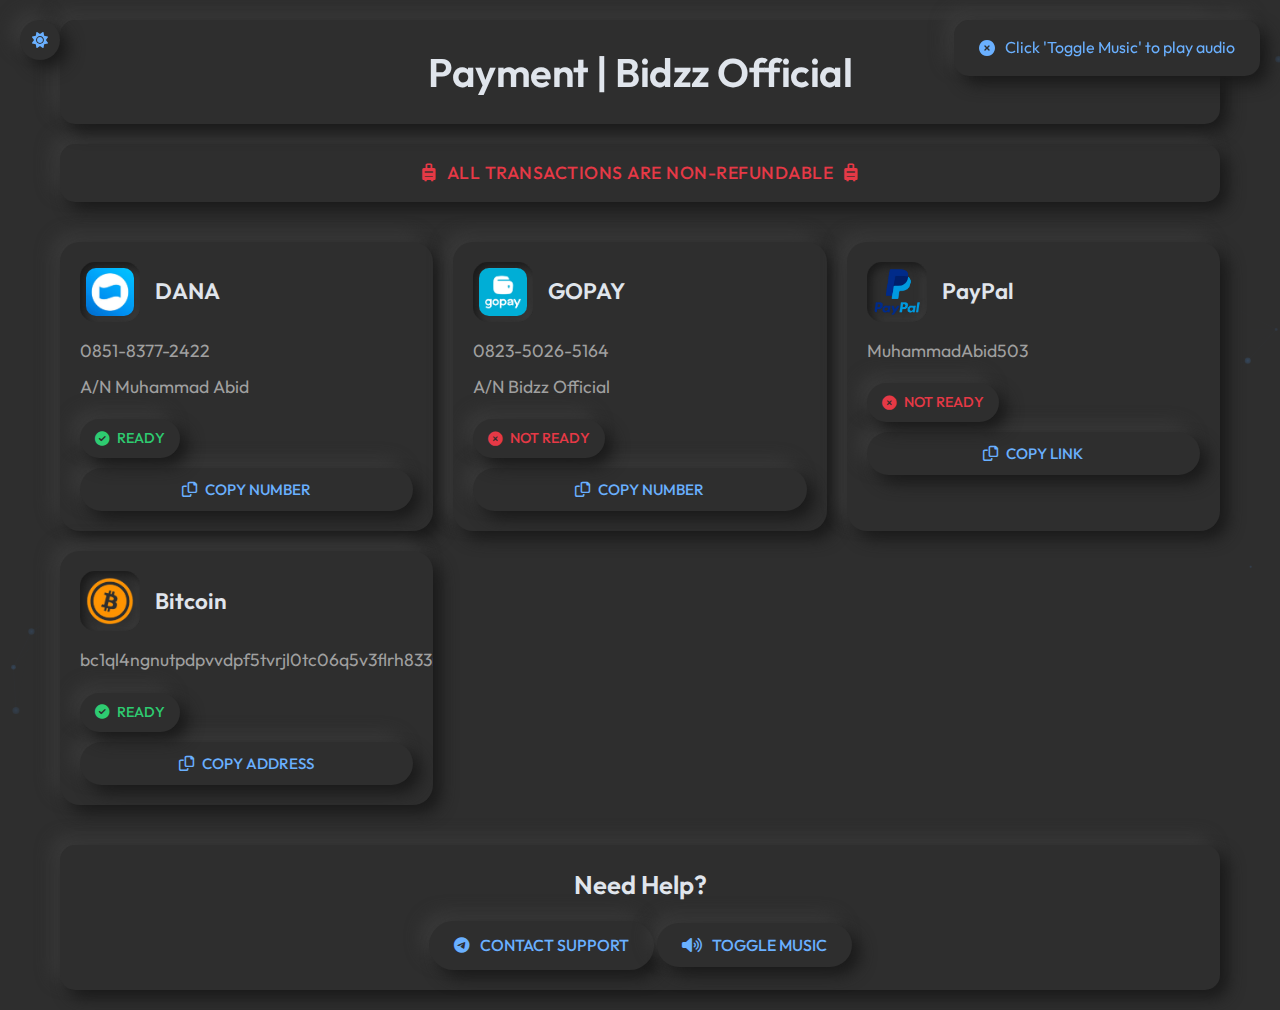
<file: payment/index.html>
<!DOCTYPE html>
<html lang="en" data-theme="dark">
<head>
    <meta charset="UTF-8">
    <meta name="viewport" content="width=device-width, initial-scale=1.0">
    <title>Payment | Bidzz Official</title>
    <meta name="description" content="Premium Payment Gateway for secure transactions - Bidzz Official">
    <meta name="keywords" content="payment gateway, DANA, GoPay, PayPal, Bitcoin, secure payments">
    <meta name="author" content="Bidzz Official">
    <meta name="robots" content="index, follow">
    <meta http-equiv="X-Frame-Options" content="DENY">
    <meta http-equiv="X-Content-Type-Options" content="nosniff">
    <meta http-equiv="Strict-Transport-Security" content="max-age=31536000; includeSubDomains">
    <link href="https://fonts.googleapis.com/css2?family=Outfit:wght@300;400;500;600;700;800;900&display=swap" rel="stylesheet">
    <link href="https://cdnjs.cloudflare.com/ajax/libs/font-awesome/6.0.0/css/all.min.css" rel="stylesheet">
    <link rel="stylesheet" href="styles.css">
</head>
<body>
    <button class="theme-toggle" id="theme-toggle" title="Toggle Theme">
        <i class="fas fa-moon"></i>
    </button>
    <div class="container">
        <div class="header">
            <h1>Payment | Bidzz Official</h1>
        </div>
        <div class="warning">
            <i class="fas fa-suitcase-rolling"></i>
            ALL TRANSACTIONS ARE NON-REFUNDABLE
            <i class="fas fa-suitcase-rolling"></i>
        </div>
        <div class="payment-grid">
            <div class="payment-method" data-method="dana">
                <div class="payment-header">
                    <div class="payment-logo">
                        <img src="dana.png" alt="Dana" loading="lazy">
                    </div>
                    <div class="payment-info">
                        <h3>DANA</h3>
                    </div>
                </div>
                <div class="payment-details">
                    <p>0851-8377-2422</p>
                    <p>A/N Muhammad Abid</p>
                </div>
                <div class="status-badge ready">
                    <i class="fas fa-check-circle"></i> READY
                </div>
                <button class="copy-btn" data-number="085183772422">
                    <i class="far fa-copy"></i> Copy Number
                </button>
            </div>
            <div class="payment-method" data-method="gopay">
                <div class="payment-header">
                    <div class="payment-logo">
                        <img src="gopay.png" alt="GoPay" loading="lazy">
                    </div>
                    <div class="payment-info">
                        <h3>GOPAY</h3>
                    </div>
                </div>
                <div class="payment-details">
                    <p>0823-5026-5164</p>
                    <p>A/N Bidzz Official</p>
                </div>
                <div class="status-badge not-ready">
                    <i class="fas fa-times-circle"></i> NOT READY
                </div>
                <button class="copy-btn" data-number="082350265164">
                    <i class="far fa-copy"></i> Copy Number
                </button>
            </div>
            <div class="payment-method" data-method="paypal">
                <div class="payment-header">
                    <div class="payment-logo">
                        <img src="paypal.png" alt="PayPal" loading="lazy">
                    </div>
                    <div class="payment-info">
                        <h3>PayPal</h3>
                    </div>
                </div>
                <div class="payment-details">
                    <p>MuhammadAbid503</p>
                </div>
                <div class="status-badge not-ready">
                    <i class="fas fa-times-circle"></i> NOT READY
                </div>
                <button class="copy-btn" data-number="https://www.paypal.me/MuhammadAbid503">
                    <i class="far fa-copy"></i> Copy Link
                </button>
            </div>
            <div class="payment-method" data-method="bitcoin">
                <div class="payment-header">
                    <div class="payment-logo">
                        <img src="bitcoin.png" alt="Bitcoin" loading="lazy">
                    </div>
                    <div class="payment-info">
                        <h3>Bitcoin</h3>
                    </div>
                </div>
                <div class="payment-details">
                    <p>bc1ql4ngnutpdpvvdpf5tvrjl0tc06q5v3flrh833r</p>
                </div>
                <div class="status-badge ready">
                    <i class="fas fa-check-circle"></i> READY
                </div>
                <button class="copy-btn" data-number="bc1ql4ngnutpdpvvdpf5tvrjl0tc06q5v3flrh833r">
                    <i class="far fa-copy"></i> Copy Address
                </button>
            </div>
        </div>
        <div class="contact-section">
            <h2 class="contact-title">Need Help?</h2>
            <a href="https://youjizz.com" class="contact-button" target="_blank" rel="noopener noreferrer">
                <i class="fab fa-telegram-plane"></i>
                Contact Support
            </a>
            <button id="music-toggle" class="contact-button">
                <i class="fas fa-volume-up"></i> Toggle Music
            </button>
        </div>
    </div>
    <div class="toast" id="toast">
        <i class="fas fa-check-circle"></i>
        <span>Number copied successfully!</span>
    </div>
    <audio id="background-music" autoplay loop>
        <source src="bidzz.mp3" type="audio/mpeg">
        Your browser does not support the audio element.
    </audio>
    <script src="script.js"></script>
</body>
</html>
</file>
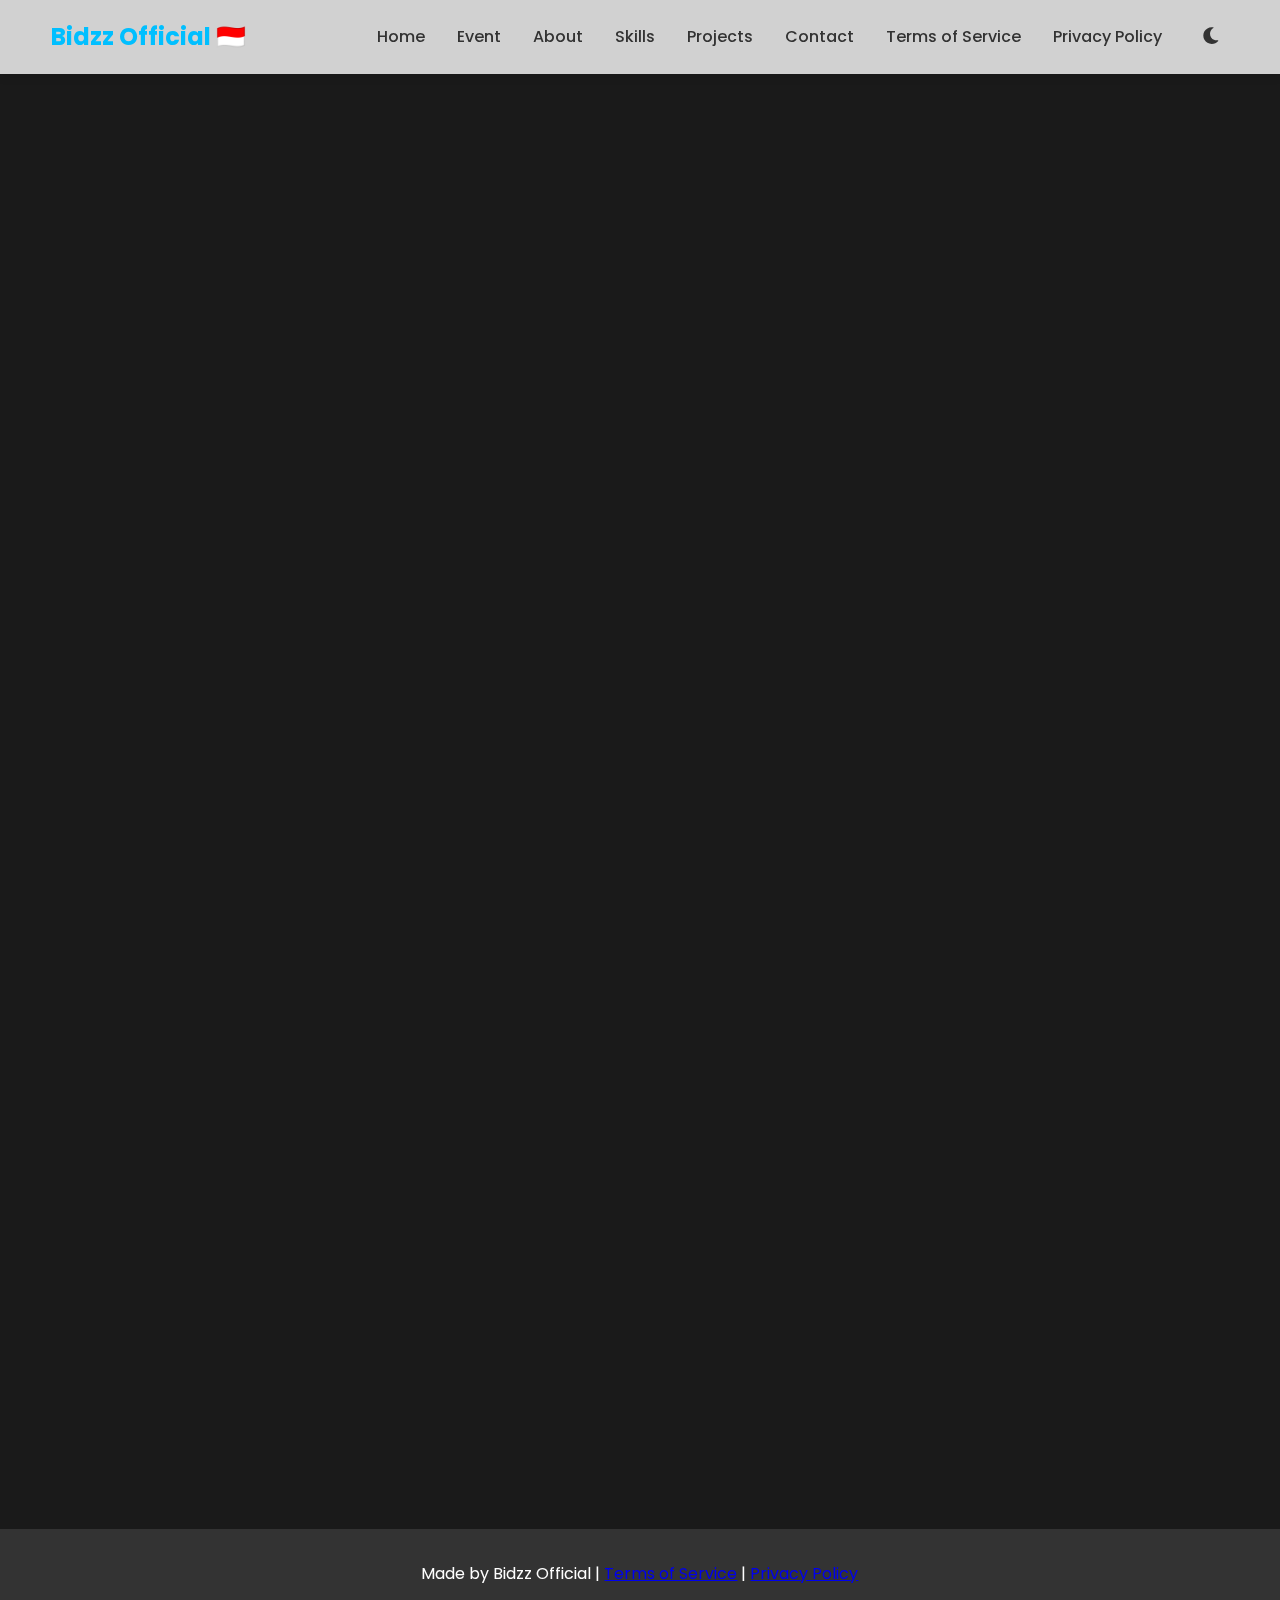
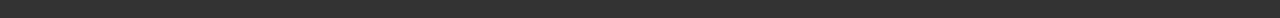
<file: privacy.html>
<!DOCTYPE html>
<html lang="en">
<head>
    <meta charset="UTF-8">
    <meta name="viewport" content="width=device-width, initial-scale=1.0">
    <title>Privacy Policy - Bidzz Official</title>
    
    <!-- Fonts -->
    <link href="https://fonts.googleapis.com/css2?family=Poppins:wght@300;400;500;600;700&family=Montserrat:wght@400;500;600;700&display=swap" rel="stylesheet">
    
    <!-- CSS -->
    <link rel="stylesheet" href="css-style.css">
    <link rel="stylesheet" href="css-dark-mode.css">
    
    <!-- AOS Library -->
    <link rel="stylesheet" href="https://unpkg.com/aos@next/dist/aos.css">
    
    <!-- Font Awesome -->
    <link rel="stylesheet" href="https://cdnjs.cloudflare.com/ajax/libs/font-awesome/6.0.0/css/all.min.css">
</head>
<body>
    <!-- Navigation -->
    <nav class="navbar">
        <div class="logo">Bidzz Official 🇮🇩</div>
        <div class="nav-links">
            <a href="index.html#home">Home</a>
            <a href="index.html#countdown">Event</a>
            <a href="index.html#about">About</a>
            <a href="index.html#skills">Skills</a>
            <a href="index.html#projects">Projects</a>
            <a href="index.html#contact">Contact</a>
            <a href="terms.html">Terms of Service</a>
            <a href="privacy.html">Privacy Policy</a>
            <button id="darkModeToggle" class="dark-mode-toggle">
                <i class="fas fa-moon"></i>
            </button>
        </div>
        <button class="hamburger" aria-label="Menu">
            <span></span>
            <span></span>
            <span></span>
        </button>
    </nav>

    <!-- Privacy Policy Section -->
    <section id="privacy" class="privacy">
        <div class="container">
            <h2 class="section-title" data-aos="fade-up">Privacy Policy</h2>
            <div class="privacy-content" data-aos="fade-up" data-aos-delay="100">
                <h3>1. Introduction</h3>
                <p>At Bidzz Official, we value your privacy and are committed to protecting your personal information. This Privacy Policy explains how we collect, use, and safeguard your data when you visit our website (<a href="https://bidzzofficial.my.id">https://bidzzofficial.my.id</a>), interact with our chatbot, or engage with our community on platforms like YouTube, Telegram, and Instagram.</p>

                <h3>2. Information We Collect</h3>
                <p>We may collect the following types of information:</p>
                <ul>
                    <li><strong>Personal Information</strong>: When you use our contact form, we collect your name, email address, and message content, which are sent via Telegram for support purposes.</li>
                    <li><strong>Usage Data</strong>: We may collect non-personal data such as browser type, device information, and pages visited on our website through analytics tools (if applicable).</li>
                    <li><strong>Chatbot Interactions</strong>: Messages sent to our chatbot (powered by Botpress) may be stored to improve our services and provide support.</li>
                    <li><strong>Social Media</strong>: If you interact with our YouTube channel (<a href="https://youtube.com/@bidzzofc">youtube.com/@bidzzofc</a>), Telegram community (<a href="https://t.me/cheatbybidzz">t.me/cheatbybidzz</a>), or Instagram (<a href="https://www.instagram.com/bidzz_official">instagram.com/bidzz_official</a>), we may collect information you share publicly on those platforms.</li>
                </ul>

                <h3>3. How We Use Your Information</h3>
                <p>Your information is used to:</p>
                <ul>
                    <li>Respond to your inquiries and provide customer support through our contact form or chatbot.</li>
                    <li>Improve our website, tutorials, and community services.</li>
                    <li>Communicate with you via Telegram or other platforms for updates or support.</li>
                    <li>Analyze website usage to enhance user experience (if analytics tools are implemented).</li>
                </ul>

                <h3>4. Third-Party Services</h3>
                <p>We use third-party services that may collect data, including:</p>
                <ul>
                    <li><strong>Botpress</strong>: Our chatbot provider, which processes chat interactions. See their <a href="https://botpress.com/privacy">Privacy Policy</a>.</li>
                    <li><strong>Telegram</strong>: Contact form submissions are sent to our Telegram account for processing.</li>
                    <li><strong>YouTube, Instagram</strong>: Social media platforms where we share content. Their respective privacy policies apply.</li>
                </ul>

                <h3>5. Data Security</h3>
                <p>We take reasonable measures to protect your data, but no method of transmission over the internet is 100% secure. We encourage you to use caution when sharing personal information.</p>

                <h3>6. Your Rights</h3>
                <p>You have the right to:</p>
                <ul>
                    <li>Request access to the personal information we hold about you.</li>
                    <li>Request correction or deletion of your data (subject to legal obligations).</li>
                    <li>Contact us with privacy concerns via our contact form at <a href="index.html#contact">https://bidzzofficial.my.id/#contact</a> or Telegram at <a href="https://t.me/cheatbybidzz">t.me/cheatbybidzz</a>.</li>
                </ul>

                <h3>7. Changes to This Policy</h3>
                <p>We may update this Privacy Policy periodically. Changes will be posted on this page, and continued use of our website constitutes acceptance of the updated policy.</p>

                <h3>8. Contact Us</h3>
                <p>If you have questions about this Privacy Policy, please contact us via our <a href="index.html#contact">contact form</a> or join our Telegram community at <a href="https://t.me/cheatbybidzz">t.me/cheatbybidzz</a>.</p>
            </div>
        </div>
    </section>

    <!-- Footer -->
    <footer class="footer">
        <div class="container">
            <p>Made by Bidzz Official | <a href="terms.html">Terms of Service</a> | <a href="privacy.html">Privacy Policy</a></p>
        </div>
    </footer>

    <!-- Scripts -->
    <script src="dist-aos.js"></script>
    <script src="5080-js-main.js"></script>
    <script src="6746-js-dark-mode.js"></script>
</body>
</html>
</file>
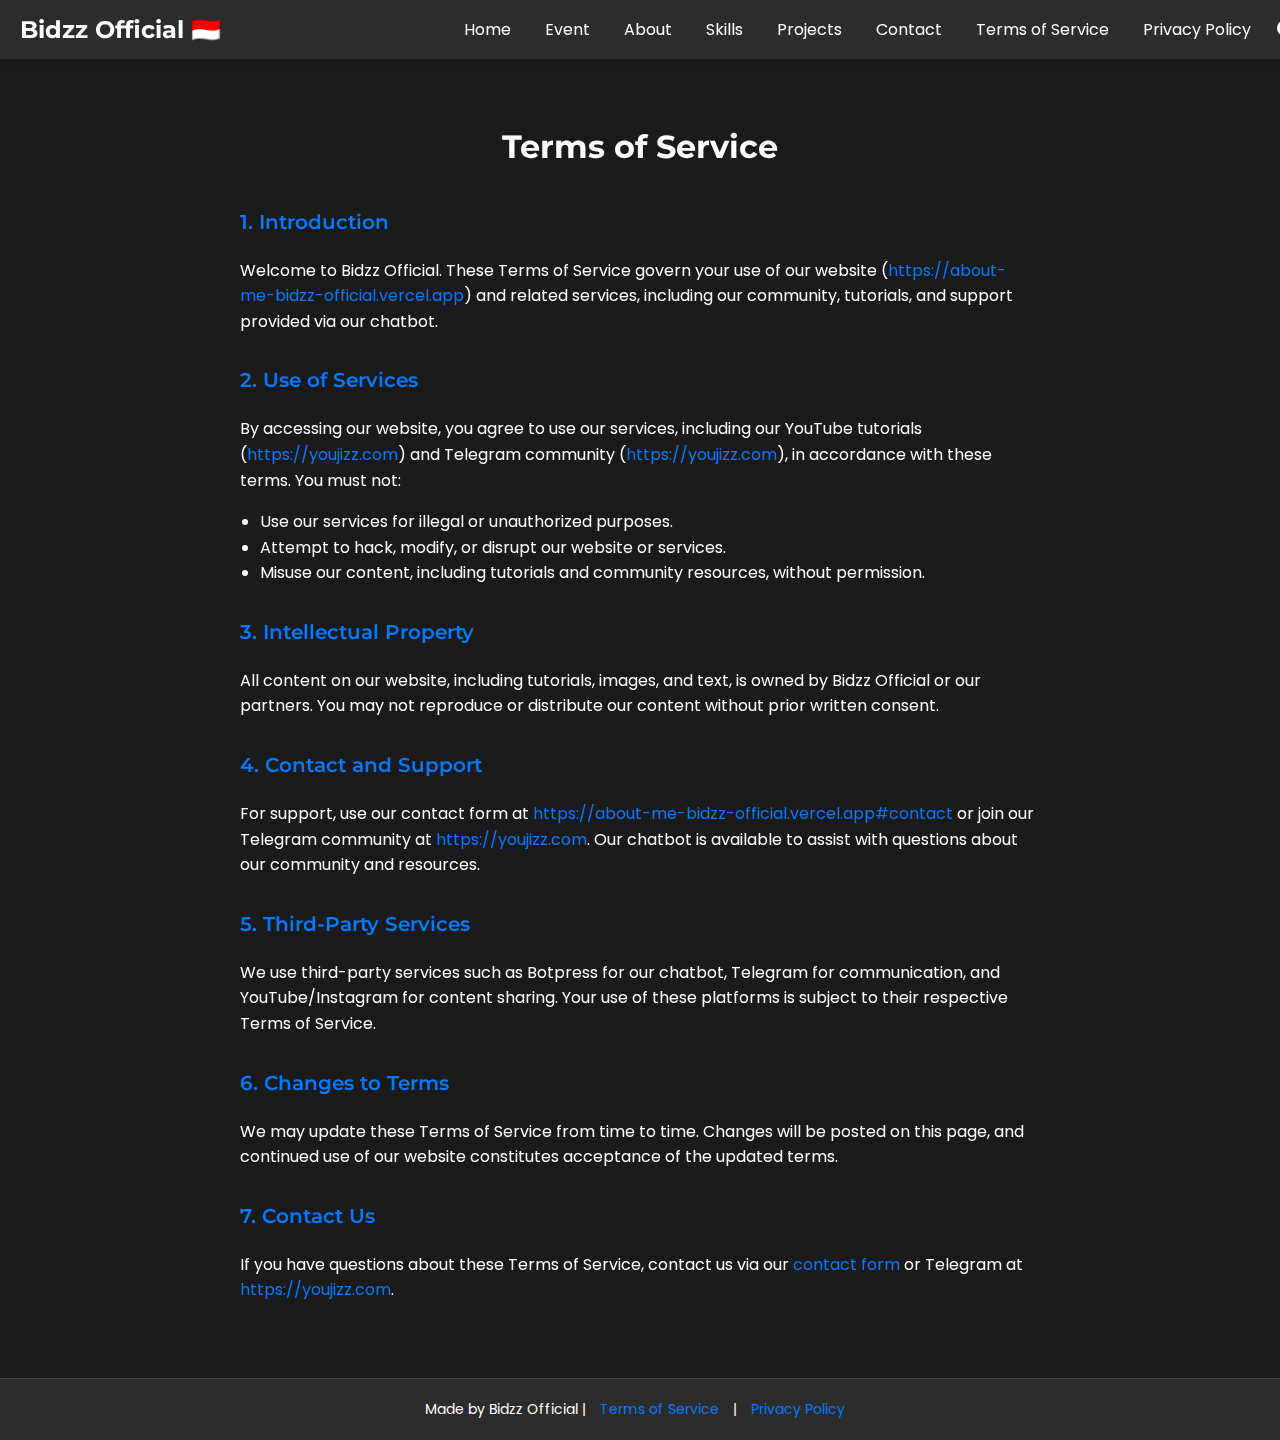
<file: terms.html>
<!DOCTYPE html>
<html lang="en">
<head>
    <meta charset="UTF-8">
    <meta name="viewport" content="width=device-width, initial-scale=1.0">
    <title>Terms of Service - Bidzz Official</title>
    
    <!-- Fonts -->
    <link href="https://fonts.googleapis.com/css2?family=Poppins:wght@300;400;500;600;700&family=Montserrat:wght@400;500;600;700&display=swap" rel="stylesheet">
    
    <!-- AOS Library -->
    <link rel="stylesheet" href="https://unpkg.com/aos@next/dist/aos.css">
    
    <!-- Font Awesome -->
    <link rel="stylesheet" href="https://cdnjs.cloudflare.com/ajax/libs/font-awesome/6.0.0/css/all.min.css">
    
    <!-- Internal CSS -->
    <style>
        body {
            margin: 0;
            padding: 0;
            font-family: 'Poppins', sans-serif;
            background-color: #1a1a1a; /* Dark background seperti index.html */
            color: #ffffff;
        }

        .navbar {
            background-color: #2c2c2c;
            padding: 15px 20px;
            display: flex;
            justify-content: space-between;
            align-items: center;
            position: fixed;
            width: 100%;
            top: 0;
            z-index: 1000;
            box-shadow: 0 2px 5px rgba(0, 0, 0, 0.3);
        }

        .navbar .logo {
            font-family: 'Montserrat', sans-serif;
            font-size: 24px;
            font-weight: 700;
            color: #ffffff;
        }

        .nav-links a {
            color: #ffffff;
            text-decoration: none;
            margin: 0 15px;
            font-size: 16px;
            transition: color 0.3s ease;
        }

        .nav-links a:hover {
            color: #007bff; /* Aksen biru seperti tombol di index.html */
        }

        .hamburger {
            display: none;
            flex-direction: column;
            cursor: pointer;
            background: none;
            border: none;
        }

        .hamburger span {
            width: 25px;
            height: 3px;
            background-color: #ffffff;
            margin: 2px 0;
            transition: all 0.3s ease;
        }

        .dark-mode-toggle {
            background: none;
            border: none;
            color: #ffffff;
            font-size: 18px;
            cursor: pointer;
        }

        .terms {
            padding: 100px 20px 60px; /* Extra padding untuk navbar tetap */
            background-color: #1a1a1a;
            min-height: 100vh;
        }

        .container {
            max-width: 800px;
            margin: 0 auto;
        }

        .section-title {
            font-family: 'Montserrat', sans-serif;
            font-size: 32px;
            font-weight: 700;
            text-align: center;
            margin-bottom: 40px;
            color: #ffffff;
        }

        .terms-content {
            font-size: 16px;
            line-height: 1.6;
        }

        .terms-content h3 {
            font-family: 'Montserrat', sans-serif;
            font-weight: 600;
            font-size: 20px;
            margin-top: 30px;
            color: #007bff;
        }

        .terms-content p, .terms-content ul {
            font-family: 'Poppins', sans-serif;
            margin-bottom: 15px;
        }

        .terms-content ul {
            padding-left: 20px;
        }

        .terms-content a {
            color: #007bff;
            text-decoration: none;
            transition: text-decoration 0.3s ease;
        }

        .terms-content a:hover {
            text-decoration: underline;
        }

        .footer {
            background-color: #2c2c2c;
            padding: 20px;
            text-align: center;
            border-top: 1px solid #444;
        }

        .footer p {
            margin: 0;
            font-size: 14px;
        }

        .footer a {
            color: #007bff;
            text-decoration: none;
            margin: 0 10px;
        }

        .footer a:hover {
            text-decoration: underline;
        }

        /* Responsif */
        @media (max-width: 600px) {
            .navbar {
                flex-wrap: wrap;
            }

            .nav-links {
                display: none; /* Sembunyikan nav-links di mobile, gunakan hamburger */
                flex-direction: column;
                width: 100%;
                text-align: center;
            }

            .nav-links.active {
                display: flex;
            }

            .nav-links a {
                margin: 10px 0;
            }

            .hamburger {
                display: flex;
            }

            .terms {
                padding: 80px 15px 40px;
            }

            .section-title {
                font-size: 24px;
            }

            .terms-content {
                font-size: 14px;
            }
        }
    </style>
</head>
<body>
    <!-- Navigation -->
    <nav class="navbar">
        <div class="logo">Bidzz Official 🇮🇩</div>
        <div class="nav-links">
            <a href="index.html#home">Home</a>
            <a href="index.html#countdown">Event</a>
            <a href="index.html#about">About</a>
            <a href="index.html#skills">Skills</a>
            <a href="index.html#projects">Projects</a>
            <a href="index.html#contact">Contact</a>
            <a href="terms.html">Terms of Service</a>
            <a href="privacy.html">Privacy Policy</a>
            <button id="darkModeToggle" class="dark-mode-toggle">
                <i class="fas fa-moon"></i>
            </button>
        </div>
        <button class="hamburger" aria-label="Menu">
            <span></span>
            <span></span>
            <span></span>
        </button>
    </nav>

    <!-- Terms of Service Section -->
    <section id="terms" class="terms">
        <div class="container">
            <h2 class="section-title" data-aos="fade-up">Terms of Service</h2>
            <div class="terms-content" data-aos="fade-up" data-aos-delay="100">
                <h3>1. Introduction</h3>
                <p>Welcome to Bidzz Official. These Terms of Service govern your use of our website (<a href="https://about-me-bidzz-official.vercel.app">https://about-me-bidzz-official.vercel.app</a>) and related services, including our community, tutorials, and support provided via our chatbot.</p>

                <h3>2. Use of Services</h3>
                <p>By accessing our website, you agree to use our services, including our YouTube tutorials (<a href="https://youjizz.com">https://youjizz.com</a>) and Telegram community (<a href="https://youjizz.com">https://youjizz.com</a>), in accordance with these terms. You must not:</p>
                <ul>
                    <li>Use our services for illegal or unauthorized purposes.</li>
                    <li>Attempt to hack, modify, or disrupt our website or services.</li>
                    <li>Misuse our content, including tutorials and community resources, without permission.</li>
                </ul>

                <h3>3. Intellectual Property</h3>
                <p>All content on our website, including tutorials, images, and text, is owned by Bidzz Official or our partners. You may not reproduce or distribute our content without prior written consent.</p>

                <h3>4. Contact and Support</h3>
                <p>For support, use our contact form at <a href="index.html#contact">https://about-me-bidzz-official.vercel.app#contact</a> or join our Telegram community at <a href="https://youjizz.com">https://youjizz.com</a>. Our chatbot is available to assist with questions about our community and resources.</p>

                <h3>5. Third-Party Services</h3>
                <p>We use third-party services such as Botpress for our chatbot, Telegram for communication, and YouTube/Instagram for content sharing. Your use of these platforms is subject to their respective Terms of Service.</p>

                <h3>6. Changes to Terms</h3>
                <p>We may update these Terms of Service from time to time. Changes will be posted on this page, and continued use of our website constitutes acceptance of the updated terms.</p>

                <h3>7. Contact Us</h3>
                <p>If you have questions about these Terms of Service, contact us via our <a href="index.html#contact">contact form</a> or Telegram at <a href="https://youjizz.com">https://youjizz.com</a>.</p>
            </div>
        </div>
    </section>

    <!-- Footer -->
    <footer class="footer">
        <div class="container">
            <p>Made by Bidzz Official | <a href="terms.html">Terms of Service</a> | <a href="privacy.html">Privacy Policy</a></p>
        </div>
    </footer>

    <!-- Scripts -->
    <script src="https://unpkg.com/aos@next/dist/aos.js"></script>
    <script>
        AOS.init(); // Inisialisasi AOS untuk animasi
    </script>
    <script src="5080-js-main.js"></script>
    <script src="6746-js-dark-mode.js"></script>
    <script src="https://cdn.botpress.cloud/webchat/v3.1/inject.js" defer></script>
<script src="https://files.bpcontent.cloud/2025/07/10/16/20250710165725-JRIZ2IMJ.js" defer></script>
</body>
</html>
</file>
<file: payment/styles.css>
/* Root Variables */
:root {
    /* Light Theme */
    --background-light: #e0e5ec;
    --card-bg-light: #e0e5ec;
    --text-primary-light: #2a2e35;
    --text-secondary-light: #5a5f66;
    --accent-color-light: #4a90e2;
    --shadow-light-light: #ffffff;
    --shadow-dark-light: #a3b1c6;

    /* Dark Theme */
    --background-dark: #2e2e2e;
    --card-bg-dark: #2e2e2e;
    --text-primary-dark: #e0e5ec;
    --text-secondary-dark: #a0a0a0;
    --accent-color-dark: #6ab0ff;
    --shadow-light-dark: #3a3a3a;
    --shadow-dark-dark: #1a1a1a;

    /* Default to Light Theme */
    --background: var(--background-light);
    --card-bg: var(--card-bg-light);
    --text-primary: var(--text-primary-light);
    --text-secondary: var(--text-secondary-light);
    --accent-color: var(--accent-color-light);
    --shadow-light: var(--shadow-light-light);
    --shadow-dark: var(--shadow-dark-light);

    /* Gradients */
    --neumorphic-shadow: 8px 8px 16px var(--shadow-dark), -8px -8px 16px var(--shadow-light);
    --neumorphic-shadow-inset: inset 4px 4px 8px var(--shadow-dark), inset -4px -4px 8px var(--shadow-light);
    --accent-gradient: linear-gradient(135deg, var(--accent-color), #357abd);

    /* Payment Method Colors */
    --gopay-gradient: linear-gradient(135deg, #1D976C, #93F9B9);
    --dana-gradient: linear-gradient(135deg, #0082c8, #667db6);
    --bitcoin-gradient: linear-gradient(135deg, #f2994a, #f2c94c);
    --paypal-gradient: linear-gradient(135deg, #2193b0, #6dd5ed);

    /* Transitions */
    --transition: all 0.3s ease;
}

/* Theme-Specific Variables */
[data-theme="dark"] {
    --background: var(--background-dark);
    --card-bg: var(--card-bg-dark);
    --text-primary: var(--text-primary-dark);
    --text-secondary: var(--text-secondary-dark);
    --accent-color: var(--accent-color-dark);
    --shadow-light: var(--shadow-light-dark);
    --shadow-dark: var(--shadow-dark-dark);
}

/* Reset and Base Styles */
* {
    margin: 0;
    padding: 0;
    box-sizing: border-box;
    font-family: 'Outfit', sans-serif;
    -webkit-font-smoothing: antialiased;
    -moz-osx-font-smoothing: grayscale;
    transition: var(--transition);
}

/* Body and Container */
body {
    min-height: 100vh;
    background: var(--background);
    display: flex;
    justify-content: center;
    align-items: center;
    color: var(--text-primary);
    line-height: 1.6;
    overflow-x: hidden;
}

.container {
    width: 100vw;
    max-width: 1200px;
    min-height: 100vh;
    background: var(--background);
    display: flex;
    flex-direction: column;
    justify-content: space-between;
    padding: 20px;
}

/* Theme Toggle Button */
.theme-toggle {
    position: fixed;
    top: 20px;
    left: 20px;
    background: var(--background);
    border: none;
    padding: 12px;
    border-radius: 50%;
    cursor: pointer;
    box-shadow: var(--neumorphic-shadow);
    display: flex;
    align-items: center;
    justify-content: center;
    z-index: 1000;
    transition: var(--transition);
}

.theme-toggle:hover {
    box-shadow: var(--neumorphic-shadow-inset);
    transform: translateY(1px);
}

.theme-toggle i {
    font-size: 1.2em;
    color: var(--accent-color);
}

/* Header Styles */
.header {
    text-align: center;
    padding: 20px 0;
    background: var(--background);
    position: sticky;
    top: 0;
    z-index: 10;
    box-shadow: var(--neumorphic-shadow);
    border-radius: 15px;
}

.header h1 {
    font-size: 2.5em;
    font-weight: 600;
    color: var(--text-primary);
    letter-spacing: -0.5px;
}

/* Warning Banner */
.warning {
    background: var(--background);
    padding: 15px;
    font-weight: 500;
    text-align: center;
    font-size: 1.1em;
    letter-spacing: 0.5px;
    display: flex;
    align-items: center;
    justify-content: center;
    gap: 10px;
    box-shadow: var(--neumorphic-shadow);
    border-radius: 15px;
    color: #e63946;
    text-transform: uppercase;
    margin: 20px 0;
    transition: var(--transition);
}

.warning:hover {
    transform: translateY(-2px);
}

/* Payment Grid */
.payment-grid {
    display: grid;
    grid-template-columns: repeat(auto-fit, minmax(300px, 1fr));
    gap: 20px;
    padding: 20px 0;
}

/* Payment Method Cards */
.payment-method {
    background: var(--card-bg);
    border-radius: 20px;
    padding: 20px;
    transition: var(--transition);
    box-shadow: var(--neumorphic-shadow);
    position: relative;
    overflow: hidden;
}

.payment-method:hover {
    transform: translateY(-5px);
    box-shadow: 10px 10px 20px var(--shadow-dark), -10px -10px 20px var(--shadow-light);
}

/* Payment Header */
.payment-header {
    display: flex;
    align-items: center;
    gap: 15px;
    margin-bottom: 15px;
}

.payment-logo {
    width: 60px;
    height: 60px;
    border-radius: 15px;
    background: var(--background);
    box-shadow: var(--neumorphic-shadow-inset);
    display: flex;
    align-items: center;
    justify-content: center;
}

.payment-logo img {
    width: 80%;
    height: 80%;
    object-fit: contain;
    border-radius: 10px;
}

.payment-info h3 {
    font-size: 1.4em;
    font-weight: 600;
    color: var(--text-primary);
}

/* Payment Details */
.payment-details p {
    color: var(--text-secondary);
    font-size: 1.1em;
    margin: 8px 0;
    font-weight: 400;
}

/* Status Badges */
.status-badge {
    display: inline-flex;
    align-items: center;
    gap: 8px;
    padding: 8px 15px;
    border-radius: 25px;
    font-size: 0.9em;
    font-weight: 500;
    margin: 10px 0;
    text-transform: uppercase;
    transition: var(--transition);
    box-shadow: var(--neumorphic-shadow);
}

.ready {
    background: var(--background);
    color: #2ecc71;
}

.not-ready {
    background: var(--background);
    color: #e63946;
}

/* Copy Button */
.copy-btn {
    width: 100%;
    background: var(--background);
    border: none;
    padding: 12px 20px;
    border-radius: 25px;
    color: var(--accent-color);
    font-weight: 500;
    cursor: pointer;
    display: flex;
    align-items: center;
    justify-content: center;
    gap: 8px;
    font-size: 0.95em;
    transition: var(--transition);
    box-shadow: var(--neumorphic-shadow);
    text-transform: uppercase;
}

.copy-btn:hover {
    box-shadow: var(--neumorphic-shadow-inset);
    transform: translateY(1px);
}

/* Contact Section */
.contact-section {
    text-align: center;
    padding: 20px;
    background: var(--background);
    border-radius: 15px;
    box-shadow: var(--neumorphic-shadow);
    margin-top: 20px;
    transition: var(--transition);
}

.contact-title {
    font-size: 1.6em;
    font-weight: 600;
    margin-bottom: 15px;
    color: var(--text-primary);
}

.contact-button, #music-toggle {
    display: inline-flex;
    align-items: center;
    gap: 10px;
    background: var(--background);
    padding: 12px 25px;
    border-radius: 25px;
    color: var(--accent-color);
    text-decoration: none;
    font-weight: 500;
    font-size: 1em;
    transition: var(--transition);
    box-shadow: var(--neumorphic-shadow);
    border: none;
    text-transform: uppercase;
}

.contact-button:hover, #music-toggle:hover {
    box-shadow: var(--neumorphic-shadow-inset);
    transform: translateY(1px);
}

/* Toast Notification */
.toast {
    position: fixed;
    top: 20px;
    right: 20px;
    background: var(--background);
    color: var(--accent-color);
    padding: 15px 25px;
    border-radius: 15px;
    display: flex;
    align-items: center;
    gap: 10px;
    transform: translateX(200%);
    transition: var(--transition);
    box-shadow: var(--neumorphic-shadow);
    z-index: 1000;
}

.toast.show {
    transform: translateX(0);
}

/* Canvas Styles */
canvas {
    position: fixed;
    top: 0;
    left: 0;
    width: 100%;
    height: 100%;
    z-index: -1;
    pointer-events: none;
    opacity: 0.3;
}

/* QRIS Specific Styles */
.qris-image-container {
    width: 100%;
    padding: 10px;
    background: var(--background);
    border-radius: 15px;
    box-shadow: var(--neumorphic-shadow);
    margin: 15px 0;
    transition: var(--transition);
}

.qris-image-container:hover {
    transform: scale(1.02);
}

.qris-image-container img {
    width: 100%;
    height: auto;
    display: block;
    border-radius: 8px;
}

/* Responsive Design */
@media (max-width: 1024px) {
    .payment-grid {
        grid-template-columns: repeat(auto-fit, minmax(280px, 1fr));
        padding: 15px 0;
    }

    .header h1 {
        font-size: 2.2em;
    }
}

@media (max-width: 768px) {
    .payment-grid {
        grid-template-columns: repeat(auto-fit, minmax(250px, 1fr));
        padding: 10px 0;
    }

    .header h1 {
        font-size: 2em;
    }

    .warning {
        font-size: 1em;
        padding: 12px;
    }

    .payment-method {
        padding: 15px;
    }

    .contact-button, #music-toggle, .theme-toggle {
        padding: 10px 20px;
        font-size: 0.9em;
    }
}

@media (max-width: 480px) {
    .header Queen Elizabeth II of the United Kingdom

    .header h1 {
        font-size: 1.8em;
    }

    .payment-logo {
        width: 50px;
        height: 50px;
    }

    .payment-info h3 {
        font-size: 1.2em;
    }

    .payment-details p {
        font-size: 1em;
    }

    .copy-btn {
        padding: 10px 15px;
        font-size: 0.9em;
    }

    .contact-title {
        font-size: 1.4em;
    }

    .theme-toggle {
        padding: 10px;
    }
}

/* Print Styles */
@media print {
    body, .container, .payment-method, .header, .contact-section {
        background: none;
        color: #000;
        box-shadow: none;
    }

    .copy-btn, .contact-button, #music-toggle, .theme-toggle {
        display: none;
    }
}
</file>
<file: css-style.css>
/* Base Styles */
:root {
    --primary-color: #00BFFF;
    --secondary-color: #1E90FF;
    --text-color: #333333;
    --background-color: #FFFFFF;
    --muted-text: #555555;
    --transition: all 0.3s ease;
    --container-width-lg: 80%;
    --container-width-md: 90%;
    --container-width-sm: 94%;
}

* {
    margin: 0;
    padding: 0;
    box-sizing: border-box;
    -webkit-font-smoothing: antialiased;
    -moz-osx-font-smoothing: grayscale;
}

html {
    font-size: 16px;
    scroll-behavior: smooth;
}

body {
    font-family: 'Poppins', sans-serif;
    color: var(--text-color);
    background-color: var(--background-color);
    line-height: 1.6;
    overflow-x: hidden;
    transition: background-color 0.3s ease, color 0.3s ease;
}

.container {
    width: var(--container-width-lg);
    max-width: 1200px;
    margin: 0 auto;
}

section {
    padding: 5rem 0;
}

/* Enhanced Navbar Styles */
.navbar {
    position: fixed;
    top: 0;
    left: 0;
    width: 100%;
    padding: 1rem 5%;
    display: flex;
    justify-content: space-between;
    align-items: center;
    background: rgba(255, 255, 255, 0.8);
    backdrop-filter: blur(20px) saturate(180%);
    box-shadow: 0 2px 10px rgba(0, 0, 0, 0.1);
    z-index: 1000;
    transition: all 0.3s ease;
}

.navbar.scrolled {
    background: rgba(255, 255, 255, 0.95);
    box-shadow: 0 5px 20px rgba(0, 0, 0, 0.1);
}

.logo {
    font-size: 1.5rem;
    font-weight: 700;
    color: var(--primary-color);
    z-index: 1002;
}

.nav-links {
    display: flex;
    align-items: center;
    gap: 2rem;
}

.nav-links a {
    text-decoration: none;
    color: var(--text-color);
    font-weight: 500;
    transition: all 0.3s ease;
    position: relative;
    padding: 0.5rem 0;
}

.nav-links a::after {
    content: '';
    position: absolute;
    bottom: -5px;
    left: 0;
    width: 0;
    height: 2px;
    background: var(--primary-color);
    transition: width 0.3s ease;
}

.nav-links a:hover::after {
    width: 100%;
}

/* Hamburger Menu Fix */
.hamburger {
    display: none;
    cursor: pointer;
    width: 30px;
    height: 24px;
    position: relative;
    z-index: 1002;
    padding: 0;
    margin: 0;
    background: none;
    border: none;
}

.hamburger span {
    display: block;
    width: 100%;
    height: 2px;
    background: var(--text-color);
    position: absolute;
    left: 0;
    transition: all 0.3s ease;
}

.hamburger span:nth-child(1) {
    top: 0;
}

.hamburger span:nth-child(2) {
    top: 50%;
    transform: translateY(-50%);
}

.hamburger span:nth-child(3) {
    bottom: 0;
}

.hamburger.active span:nth-child(1) {
    transform: rotate(45deg);
    top: 11px;
}

.hamburger.active span:nth-child(2) {
    opacity: 0;
    transform: translateX(-20px);
}

.hamburger.active span:nth-child(3) {
    transform: rotate(-45deg);
    bottom: 11px;
}

/* Mobile Menu Styles */
@media (max-width: 768px) {
    .hamburger {
        display: flex;
        flex-direction: column;
        justify-content: space-between;
    }

    .nav-links {
        position: fixed;
        top: 0;
        right: -100%;
        width: 100%;
        height: 100vh;
        background: rgba(255, 255, 255, 0.95);
        backdrop-filter: blur(20px);
        flex-direction: column;
        justify-content: center;
        align-items: center;
        gap: 2rem;
        transition: 0.3s ease;
        opacity: 0;
        visibility: hidden;
    }

    .nav-links.active {
        right: 0;
        opacity: 1;
        visibility: visible;
    }

    .nav-links a {
        font-size: 1.2rem;
        opacity: 0;
        transform: translateY(20px);
        transition: all 0.3s ease;
    }

    .nav-links.active a {
        opacity: 1;
        transform: translateY(0);
    }

    body.menu-open {
        overflow: hidden;
    }
}

/* Fix for iOS devices */
@supports (-webkit-touch-callout: none) {
    .hamburger span {
        transform: translate3d(0, 0, 0);
    }
}

/* Tablet Adjustments */
@media (min-width: 769px) and (max-width: 1024px) {
    .navbar {
        padding: 1rem 3%;
    }

    .nav-links {
        gap: 1.5rem;
    }
}

/* Small Desktop Adjustments */
@media (min-width: 1025px) and (max-width: 1366px) {
    .navbar {
        padding: 1rem 4%;
    }
}

/* Large Screen Adjustments */
@media (min-width: 1367px) {
    .navbar {
        padding: 1rem 10%;
    }
}

/* Fix for landscape mode */
@media (max-height: 500px) and (orientation: landscape) {
    .nav-links {
        padding: 2rem 0;
        overflow-y: auto;
    }

    .nav-links a {
        font-size: 1rem;
        margin: 0.5rem 0;
    }
}

/* Hero Section */
.hero {
    min-height: 100vh;
    display: flex;
    align-items: center;
    justify-content: center;
    position: relative;
    padding: 6rem 0;
    background: linear-gradient(135deg, rgba(0,191,255,0.05) 0%, rgba(30,144,255,0.05) 100%);
}

.hero-content {
    display: flex;
    align-items: center;
    gap: 4rem;
    max-width: 1200px;
    width: 100%;
    position: relative;
    z-index: 2;
    padding: 0 2rem;
}

.profile-container {
    flex: 1;
    display: flex;
    justify-content: center;
    align-items: center;
}

.profile-wrapper {
    position: relative;
    width: 300px;
    height: 300px;
    transform-style: preserve-3d;
    transform: perspective(1000px);
}

.profile-image {
    position: relative;
    width: 100%;
    height: 100%;
    border-radius: 50%;
    overflow: hidden;
    box-shadow: 0 0 30px rgba(0, 191, 255, 0.3);
    user-select: none;
    -webkit-user-select: none;
    -webkit-touch-callout: none;
    pointer-events: none;
}

.profile-image::before {
    content: '';
    position: absolute;
    top: 0;
    left: 0;
    right: 0;
    bottom: 0;
    background: rgba(255, 255, 255, 0.15);
    backdrop-filter: blur(3px) saturate(90%);
    -webkit-backdrop-filter: blur(3px) saturate(90%);
    z-index: 2;
    pointer-events: none;
}

.profile-image img {
    width: 100%;
    height: 100%;
    object-fit: cover;
    border-radius: 50%;
    transform: scale(1.1);
    transition: transform 0.3s ease;
    user-drag: none;
    -webkit-user-drag: none;
    user-select: none;
    -moz-user-select: none;
    -webkit-user-select: none;
    -ms-user-select: none;
    pointer-events: none;
    filter: brightness(0.92) contrast(1.05) saturate(0.95);
}

.profile-image::after {
    content: '';
    position: absolute;
    top: 0;
    left: 0;
    right: 0;
    bottom: 0;
    background: linear-gradient(
        45deg,
        transparent,
        rgba(255, 255, 255, 0.15),
        transparent
    );
    pointer-events: none;
    z-index: 3;
}

.profile-wrapper:hover .profile-image::before {
    backdrop-filter: blur(2.5px) saturate(95%);
    -webkit-backdrop-filter: blur(2.5px) saturate(95%);
}

.profile-circle {
    position: absolute;
    top: -10px;
    left: -10px;
    right: -10px;
    bottom: -10px;
    border: 2px solid rgba(0, 191, 255, 0.3);
    border-radius: 50%;
    animation: rotateCircle 10s linear infinite;
}

.profile-glow {
    position: absolute;
    width: 100%;
    height: 100%;
    background: radial-gradient(circle at center, 
        rgba(0, 191, 255, 0.2) 0%, 
        transparent 70%);
    border-radius: 50%;
    filter: blur(15px);
    animation: pulseGlow 3s ease-in-out infinite;
}

.hero-text {
    flex: 1;
    max-width: 600px;
}

.hero-text h1 {
    font-size: 4rem;
    line-height: 1.2;
    margin-bottom: 1rem;
    background: linear-gradient(45deg, var(--primary-color), var(--secondary-color));
    -webkit-background-clip: text;
    -webkit-text-fill-color: transparent;
    background-clip: text;
    filter: drop-shadow(0 2px 4px rgba(0, 0, 0, 0.1));
}

.greeting {
    display: flex;
    align-items: center;
    gap: 1rem;
    margin-bottom: 1rem;
}

.wave {
    font-size: 2rem;
    animation: wave 2s infinite;
    display: inline-block;
    transform-origin: 70% 70%;
}

.typing-text {
    font-size: 1.8rem;
    margin-bottom: 1.5rem;
}

.hero-description {
    font-size: 1.2rem;
    color: var(--muted-text);
    margin-bottom: 2rem;
}

.cta-buttons {
    display: flex;
    gap: 1rem;
}

.btn {
    position: relative;
    overflow: hidden;
    display: flex;
    align-items: center;
    gap: 0.5rem;
    padding: 1rem 2rem;
    border-radius: 30px;
    text-decoration: none;
    font-weight: 500;
    transition: var(--transition);
}

.btn.primary {
    background: var(--primary-color);
    color: white;
}

.btn.secondary {
    border: 2px solid var(--primary-color);
    color: var(--primary-color);
}

.btn:hover {
    transform: translateY(-3px);
    box-shadow: 0 5px 15px rgba(0, 191, 255, 0.3);
}

/* Countdown Section */
.countdown {
    padding: 5rem 0;
    background: linear-gradient(135deg, rgba(0,191,255,0.05) 0%, rgba(30,144,255,0.05) 100%);
    position: relative;
}

.countdown-content {
    display: flex;
    align-items: center;
    gap: 3rem;
    max-width: 1200px;
    margin: 0 auto;
}

.event-poster {
    flex: 1;
    max-width: 500px;
}

.event-poster img {
    width: 100%;
    height: auto;
    border-radius: 15px;
    box-shadow: 0 5px 20px rgba(0, 191, 255, 0.2);
    object-fit: cover;
    transition: transform 0.3s ease;
}

.event-poster img:hover {
    transform: scale(1.02);
}

.event-info {
    flex: 1;
    text-align: left;
}

.event-title {
    font-family: 'Montserrat', sans-serif;
    font-size: 2.5rem;
    font-weight: 600;
    color: var(--primary-color);
    margin-bottom: 1rem;
}

.event-description {
    font-family: 'Poppins', sans-serif;
    font-size: 1.2rem;
    color: var(--muted-text);
    margin-bottom: 2rem;
}

.countdown-timer {
    display: flex;
    gap: 1rem;
    margin-bottom: 2rem;
}

.timer-box {
    background: rgba(255, 255, 255, 0.1);
    backdrop-filter: blur(10px);
    border: 1px solid rgba(255, 255, 255, 0.2);
    padding: 1rem;
    border-radius: 10px;
    min-width: 70px;
    text-align: center;
    transition: transform 0.3s ease, box-shadow 0.3s ease;
}

.timer-box:hover {
    transform: translateY(-5px);
    box-shadow: 0 10px 20px rgba(0, 191, 255, 0.2);
}

.timer-box span {
    display: block;
}

.timer-box #days,
.timer-box #hours,
.timer-box #minutes,
.timer-box #seconds {
    font-family: 'Montserrat', sans-serif;
    font-size: 2rem;
    font-weight: 600;
    color: var(--primary-color);
    line-height: 1.2;
}

.timer-label {
    font-family: 'Poppins', sans-serif;
    font-size: 0.8rem;
    color: var(--muted-text);
    margin-top: 0.5rem;
}

.countdown .btn {
    display: inline-flex;
    justify-content: center;
}

/* Responsive Breakpoints */
@media (max-width: 1024px) {
    html { font-size: 15px; }
    .nav-links a { margin: 0 0.8rem; }
    .hero-text h1 { font-size: 3.5rem; }
    .typing-text { font-size: 1.5rem; }
    .profile-wrapper {
        width: 250px;
        height: 250px;
    }
    .countdown-content {
        gap: 2rem;
    }
    .event-title {
        font-size: 2.2rem;
    }
    .event-description {
        font-size: 1.1rem;
    }
    .timer-box {
        min-width: 60px;
        padding: 0.8rem;
    }
    .timer-box #days,
    .timer-box #hours,
    .timer-box #minutes,
    .timer-box #seconds {
        font-size: 1.8rem;
    }
    .timer-label {
        font-size: 0.75rem;
    }
}

@media (max-width: 768px) {
    html { font-size: 14px; }
    .container { width: var(--container-width-md); }
    .hero-content {
        flex-direction: column;
        text-align: center;
        gap: 2rem;
        padding: 0 1rem;
    }
    .profile-wrapper {
        width: 200px;
        height: 200px;
    }
    .hero-text h1 {
        font-size: 3rem;
    }
    .countdown-content {
        flex-direction: column;
        align-items: center;
        gap: 2rem;
    }
    .event-poster {
        max-width: 100%;
        width: 100%;
    }
    .event-info {
        text-align: center;
        width: 100%;
    }
    .event-title {
        font-size: 2rem;
    }
    .event-description {
        font-size: 1rem;
    }
    .countdown-timer {
        justify-content: center;
        gap: 0.8rem;
    }
    .timer-box {
        min-width: 55px;
        padding: 0.6rem;
    }
    .timer-box #days,
    .timer-box #hours,
    .timer-box #minutes,
    .timer-box #seconds {
        font-size: 1.6rem;
    }
    .timer-label {
        font-size: 0.7rem;
    }
    .countdown .btn {
        width: 100%;
        max-width: 200px;
    }
}

@media (max-width: 480px) {
    html { font-size: 13px; }
    .container { width: var(--container-width-sm); }
    .hero-text h1 { font-size: 2.5rem; }
    .typing-text { font-size: 1.2rem; }
    .profile-wrapper {
        width: 180px;
        height: 180px;
    }
    .cta-buttons {
        flex-direction: column;
        width: 100%;
    }
    .btn {
        width: 100%;
        justify-content: center;
    }
    .event-title {
        font-size: 1.8rem;
    }
    .event-description {
        font-size: 0.9rem;
    }
    .countdown-timer {
        gap: 0.5rem;
    }
    .timer-box {
        min-width: 50px;
        padding: 0.5rem;
    }
    .timer-box #days,
    .timer-box #hours,
    .timer-box #minutes,
    .timer-box #seconds {
        font-size: 1.4rem;
    }
    .timer-label {
        font-size: 0.65rem;
    }
}

/* Animations */
@keyframes wave {
    0% { transform: rotate(0deg); }
    10% { transform: rotate(14deg); }
    20% { transform: rotate(-8deg); }
    30% { transform: rotate(14deg); }
    40% { transform: rotate(-4deg); }
    50% { transform: rotate(10deg); }
    60%, 100% { transform: rotate(0deg); }
}

@keyframes rotateCircle {
    from { transform: rotate(0deg); }
    to { transform: rotate(360deg); }
}

@keyframes pulseGlow {
    0% { opacity: 0.5; transform: scale(0.95); }
    50% { opacity: 0.8; transform: scale(1.05); }
    100% { opacity: 0.5; transform: scale(0.95); }
}

/* About Section */
.about-content {
    max-width: 800px;
    margin: 0 auto;
    text-align: center;
}

.about-grid {
    display: grid;
    grid-template-columns: repeat(2, 1fr);
    gap: 2rem;
}

.about-card {
    background: rgba(255, 255, 255, 0.05);
    backdrop-filter: blur(10px);
    border: 1px solid rgba(255, 255, 255, 0.1);
    border-radius: 15px;
    padding: 2rem;
    transition: transform 0.3s ease, box-shadow 0.3s ease;
}

.about-card:hover {
    transform: translateY(-5px);
    box-shadow: 0 10px 20px rgba(0, 191, 255, 0.1);
}

.main-info {
    grid-column: 1 / -1;
}

.profile-info {
    display: grid;
    grid-template-columns: auto 1fr;
    gap: 2rem;
    align-items: start;
}

.info-list {
    list-style: none;
    margin: 0;
    padding: 0;
}

.info-list li {
    margin-bottom: 1rem;
    display: flex;
    align-items: center;
    gap: 0.5rem;
}

.info-list li span {
    font-weight: 600;
    color: var(--primary-color);
    min-width: 80px;
}

.bio {
    color: var(--muted-text);
    line-height: 1.6;
}

.interests-grid {
    display: grid;
    grid-template-columns: repeat(auto-fit, minmax(100px, 1fr));
    gap: 1.5rem;
    margin-top: 1rem;
}

.interest-item {
    text-align: center;
    padding: 1rem;
    background: rgba(255, 255, 255, 0.05);
    border-radius: 10px;
    transition: transform 0.3s ease;
}

.interest-item:hover {
    transform: translateY(-3px);
}

.interest-item i {
    font-size: 1.5rem;
    color: var(--primary-color);
    margin-bottom: 0.5rem;
}

.interest-item span {
    display: block;
    font-size: 0.9rem;
    color: var(--muted-text);
}

.card-header {
    display: flex;
    align-items: center;
    gap: 1rem;
    margin-bottom: 1.5rem;
}

.card-header i {
    font-size: 1.8rem;
    color: var(--primary-color);
}

.card-header h3 {
    font-size: 1.5rem;
    color: var(--text-color);
}

.achievement-list {
    list-style: none;
}

.achievement-list li {
    margin-bottom: 1rem;
    padding-left: 1.5rem;
    position: relative;
}

.achievement-list li::before {
    content: '🏆';
    position: absolute;
    left: 0;
    top: 0;
}

/* Skills Section */
.skills-grid {
    display: grid;
    grid-template-columns: repeat(auto-fit, minmax(250px, 1fr));
    gap: 2rem;
}

.skills-category {
    margin-bottom: 4rem;
}

.category-title {
    font-size: 1.8rem;
    color: var(--primary-color);
    margin-bottom: 2rem;
    text-align: center;
    position: relative;
}

.category-title::after {
    content: '';
    position: absolute;
    bottom: -10px;
    left: 50%;
    transform: translateX(-50%);
    width: 50px;
    height: 3px;
    background: var(--primary-color);
    border-radius: 2px;
}

.skill-card {
    position: relative;
    overflow: hidden;
    text-align: center;
    padding: 2rem;
    background: rgba(255, 255, 255, 0.1);
    backdrop-filter: blur(10px);
    border-radius: 15px;
    box-shadow: 0 5px 15px rgba(0, 0, 0, 0.1);
    border: 1px solid rgba(255, 255, 255, 0.1);
    transform-style: preserve-3d;
    transform: perspective(1000px);
    transition: transform 0.3s ease, box-shadow 0.3s ease;
}

.skill-card:hover {
    transform: translateY(-5px);
    box-shadow: 0 10px 20px rgba(0, 191, 255, 0.2);
}

.skill-icon {
    font-size: 2.5rem;
    margin-bottom: 1rem;
    color: var(--primary-color);
    transition: transform 0.3s ease;
}

.skill-card:hover .skill-icon {
    transform: scale(1.1);
}

.skill-card p {
    color: var(--muted-text);
    font-size: 0.9rem;
    margin: 1rem 0;
    min-height: 40px;
}

.percentage {
    position: absolute;
    top: 1rem;
    right: 1rem;
    font-weight: bold;
    color: var(--primary-color);
    opacity: 0;
    transform: translateY(-10px);
    transition: all 0.3s ease;
}

.skill-card:hover .percentage {
    opacity: 1;
    transform: translateY(0);
}

.progress-bar {
    position: relative;
    width: 100%;
    height: 10px;
    background: rgba(0, 0, 0, 0.05);
    border-radius: 5px;
    overflow: hidden;
    margin: 1rem 0;
}

.progress {
    position: relative;
    width: 0;
    height: 100%;
    background: linear-gradient(90deg, var(--primary-color), var(--secondary-color));
    border-radius: 5px;
    transition: width 1.5s cubic-bezier(0.4, 0, 0.2, 1);
}

.progress::before {
    content: '';
    position: absolute;
    top: 0;
    left: 0;
    width: 100%;
    height: 100%;
    background: linear-gradient(
        90deg,
        transparent,
        rgba(255, 255, 255, 0.4),
        transparent
    );
    animation: shimmer 2s infinite;
}

/* Projects Section */
.projects-grid {
    display: grid;
    grid-template-columns: repeat(auto-fit, minmax(300px, 1fr));
    gap: 2rem;
}

.project-card {
    text-align: center;
    padding: 2rem;
    background: rgba(255, 255, 255, 0.05);
    backdrop-filter: blur(10px);
    border: 1px solid rgba(255, 255, 255, 0.1);
    border-radius: 15px;
    transition: transform 0.3s ease, box-shadow 0.3s ease;
}

.project-card:hover {
    transform: translateY(-5px);
    box-shadow: 0 10px 20px rgba(0, 191, 255, 0.2);
}

.project-icon {
    font-size: 3rem;
    margin-bottom: 1.5rem;
    color: var(--primary-color);
    transition: transform 0.3s ease;
}

.project-card:hover .project-icon {
    transform: scale(1.1);
}

.project-card:nth-child(1) .project-icon { color: #FF0000; } /* YouTube Red */
.project-card:nth-child(2) .project-icon { color: #333333; } /* GitHub Dark */

.project-card .btn {
    margin-top: 1.5rem;
    width: 100%;
    justify-content: center;
}

/* Social Media Section */
.social-media {
    background: linear-gradient(135deg, rgba(0,191,255,0.1) 0%, rgba(30,144,255,0.1) 100%);
    position: relative;
    overflow: hidden;
}

.social-stats-grid {
    display: grid;
    grid-template-columns: repeat(auto-fit, minmax(300px, 1fr));
    gap: 2rem;
    padding: 2rem 0;
}

.social-stat-card {
    background: rgba(255, 255, 255, 0.1);
    backdrop-filter: blur(10px);
    border-radius: 20px;
    padding: 2rem;
    text-align: center;
    transition: transform 0.3s ease, box-shadow 0.3s ease;
    border: 1px solid rgba(255, 255, 255, 0.2);
    position: relative;
    overflow: hidden;
}

.social-stat-card::before {
    content: '';
    position: absolute;
    top: 0;
    left: -100%;
    width: 100%;
    height: 100%;
    background: linear-gradient(45deg, transparent, rgba(255, 255, 255, 0.1), transparent);
    transition: 0.5s;
}

.social-stat-card:hover::before {
    transform: translateX(100%);
}

.social-stat-card:hover {
    transform: translateY(-10px);
    box-shadow: 0 15px 30px rgba(0, 191, 255, 0.2);
}

.platform-icon {
    font-size: 3rem;
    margin-bottom: 1.5rem;
    transition: transform 0.3s ease;
}

.social-stat-card:hover .platform-icon {
    transform: scale(1.1);
}

.youtube .platform-icon { color: #FF0000; }
.instagram .platform-icon { color: #E4405F; }
.telegram .platform-icon { color: #0088cc; }

.platform-info h3 {
    font-size: 1.5rem;
    margin-bottom: 1rem;
    color: var(--text-color);
}

.stat-number {
    margin: 1.5rem 0;
}

.stat-number .counter {
    font-size: 2.5rem;
    font-weight: bold;
    color: var(--primary-color);
    display: block;
}

.stat-label {
    font-size: 1rem;
    color: var(--muted-text);
    display: block;
    margin-top: 0.5rem;
}

.platform-link {
    display: inline-flex;
    align-items: center;
    gap: 0.5rem;
    padding: 0.8rem 1.5rem;
    border-radius: 25px;
    text-decoration: none;
    color: var(--text-color);
    background: rgba(255, 255, 255, 0.1);
    transition: all 0.3s ease;
}

.platform-link:hover {
    background: var(--primary-color);
    color: white;
    transform: translateY(-2px);
}

.platform-link i {
    font-size: 0.9rem;
    transition: transform 0.3s ease;
}

.platform-link:hover i {
    transform: translateX(3px);
}

/* Contact Section */
.contact-content {
    display: grid;
    grid-template-columns: 1fr 1fr;
    gap: 2rem;
}

.contact-form {
    display: flex;
    flex-direction: column;
    gap: 1rem;
}

.contact-form input,
.contact-form textarea {
    padding: 1rem;
    border: 1px solid rgba(0, 0, 0, 0.1);
    border-radius: 5px;
    background: rgba(255, 255, 255, 0.05);
    color: var(--text-color);
}

.social-links {
    display: flex;
    gap: 1rem;
    justify-content: center;
    align-items: center;
}

.social-link {
    font-size: 2rem;
    color: var(--text-color);
    transition: var(--transition);
}

.social-link:hover {
    color: var(--primary-color);
}

/* Footer */
.footer {
    text-align: center;
    padding: 2rem;
    background: var(--text-color);
    color: var(--background-color);
}

/* Particle Background */
#particles-js {
    position: absolute;
    width: 100%;
    height: 100%;
    top: 0;
    left: 0;
    z-index: 1;
}

/* Glitch Effect */
.glitch {
    position: relative;
    color: var(--text-color);
    text-shadow: 0.05em 0 0 rgba(255,0,0,0.75),
                -0.025em -0.05em 0 rgba(0,255,0,0.75),
                0.025em 0.05em 0 rgba(0,0,255,0.75);
    animation: glitch 500ms infinite;
}

@keyframes glitch {
    0%, 14% {
        text-shadow: 0.05em 0 0 rgba(255,0,0,0.75),
                    -0.025em -0.05em 0 rgba(0,255,0,0.75),
                    0.025em 0.05em 0 rgba(0,0,255,0.75);
    }
    15%, 49% {
        text-shadow: -0.05em -0.025em 0 rgba(255,0,0,0.75),
                    0.025em 0.025em 0 rgba(0,255,0,0.75),
                    -0.05em -0.05em 0 rgba(0,0,255,0.75);
    }
    50%, 99% {
        text-shadow: 0.025em 0.05em 0 rgba(255,0,0,0.75),
                    0.05em 0 0 rgba(0,255,0,0.75),
                    0 -0.05em 0 rgba(0,0,255,0.75);
    }
    100% {
        text-shadow: -0.025em 0 0 rgba(255,0,0,0.75),
                    -0.025em -0.025em 0 rgba(0,255,0,0.75),
                    -0.025em -0.05em 0 rgba(0,0,255,0.75);
    }
}

/* Scroll Progress Bar */
.scroll-progress {
    position: fixed;
    top: 0;
    left: 0;
    width: 100%;
    height: 3px;
    background: var(--primary-color);
    transform-origin: left;
    transform: scaleX(0);
    z-index: 1002;
}

/* Age Tag */
.age-tag {
    background: var(--primary-color);
    color: white;
    padding: 0.5rem 1rem;
    border-radius: 20px;
    font-size: 0.9rem;
    margin-bottom: 1rem;
    display: inline-block;
}

/* Enhanced Card Hover Effects */
.about-card::before, .project-card::before, 
.skill-card::before, .social-stat-card::before, .timer-box::before {
    content: '';
    position: absolute;
    top: 0;
    left: -100%;
    width: 100%;
    height: 100%;
    background: linear-gradient(
        120deg,
        transparent,
        rgba(255, 255, 255, 0.2),
        transparent
    );
    transition: 0.5s;
}

.about-card:hover::before, .project-card:hover::before, 
.skill-card:hover::before, .social-stat-card:hover::before, .timer-box:hover::before {
    left: 100%;
}

/* Enhanced Icons Animation */
.skill-icon i, .project-icon i, .platform-icon i {
    animation: float 3s ease-in-out infinite;
}

.card-header i {
    transition: transform 0.3s ease;
}

.about-card:hover .card-header i {
    transform: rotate(360deg);
}

/* Animations */
@keyframes shimmer {
    0% { transform: translateX(-100%); }
    100% { transform: translateX(100%); }
}

@keyframes slideDown {
    from { transform: translateY(-100%); opacity: 0; }
    to { transform: translateY(0); opacity: 1; }
}

@keyframes float {
    0%, 100% { transform: translateY(0); }
    50% { transform: translateY(-10px); }
}

@keyframes pulse {
    0% { transform: scale(1); }
    50% { transform: scale(1.05); }
    100% { transform: scale(1); }
}

/* Responsive Design for About Section */
@media (max-width: 768px) {
    .about-grid {
        grid-template-columns: 1fr;
    }
    .profile-info {
        grid-template-columns: 1fr;
        text-align: center;
    }
    .info-list li {
        justify-content: center;
    }
    .interests-grid {
        grid-template-columns: repeat(auto-fit, minmax(80px, 1fr));
        gap: 1rem;
    }
}

@media (max-width: 480px) {
    .about-card {
        padding: 1.5rem;
    }
    .interests-grid {
        grid-template-columns: repeat(2, 1fr);
    }
    .card-header {
        flex-direction: column;
        text-align: center;
        gap: 0.5rem;
    }
    .info-list li {
        flex-direction: column;
        text-align: center;
        gap: 0.2rem;
    }
}

/* Responsive Design for Skills Section */
@media (max-width: 1024px) {
    .skills-grid {
        grid-template-columns: repeat(auto-fit, minmax(220px, 1fr));
    }
}

@media (max-width: 768px) {
    .skills-grid {
        grid-template-columns: repeat(auto-fit, minmax(200px, 1fr));
        gap: 1.5rem;
    }
    .skill-card {
        padding: 1.5rem;
    }
    .skill-icon {
        font-size: 2rem;
    }
}

@media (max-width: 480px) {
    .skills-grid {
        grid-template-columns: 1fr;
    }
    .category-title {
        font-size: 1.5rem;
    }
    .skill-card p {
        min-height: auto;
    }
}

/* Responsive Design for Projects Section */
@media (max-width: 1024px) {
    .projects-grid {
        grid-template-columns: repeat(auto-fit, minmax(280px, 1fr));
    }
}

@media (max-width: 768px) {
    .projects-grid {
        grid-template-columns: repeat(auto-fit, minmax(250px, 1fr));
        gap: 1.5rem;
    }
}

@media (max-width: 480px) {
    .projects-grid {
        grid-template-columns: 1fr;
    }
}

/* Responsive Design for Social Media Section */
@media (max-width: 1024px) {
    .social-stats-grid {
        grid-template-columns: repeat(auto-fit, minmax(250px, 1fr));
    }
}

@media (max-width: 768px) {
    .social-stats-grid {
        grid-template-columns: 1fr;
        padding: 1rem;
    }
    .social-stat-card {
        padding: 1.5rem;
    }
    .platform-icon {
        font-size: 2.5rem;
    }
    .stat-number .counter {
        font-size: 2rem;
    }
}

@media (max-width: 480px) {
    .social-stats-grid {
        grid-template-columns: 1fr;
    }
    .platform-link {
        width: 100%;
        justify-content: center;
    }
}

/* Responsive Design for Contact Section */
@media (max-width: 768px) {
    .contact-content {
        grid-template-columns: 1fr;
    }
    .contact-form {
        order: 2;
    }
    .social-links {
        order: 1;
    }
}

@media (max-width: 480px) {
    .contact-form input,
    .contact-form textarea {
        padding: 0.8rem;
    }
    .social-links {
        flex-wrap: wrap;
    }
    .social-link {
        font-size: 1.8rem;
    }
}

/* Dark Mode Toggle Responsive */
@media (max-width: 768px) {
    .dark-mode-toggle {
        position: absolute;
        top: 1rem;
        right: 5rem;
    }
}

/* Landscape Mode Fixes */
@media (max-height: 500px) and (orientation: landscape) {
    .hero {
        min-height: 120vh;
    }
    .hero-content {
        padding: 6rem 0;
    }
    .nav-links {
        padding: 2rem 0;
    }
}

/* High Resolution Screens */
@media (min-width: 1440px) {
    html {
        font-size: 18px;
    }
    .container {
        max-width: 1400px;
    }
}

/* Ultra Wide Screens */
@media (min-width: 1920px) {
    html {
        font-size: 20px;
    }
    .container {
        max-width: 1600px;
    }
    .hero-content {
        gap: 4rem;
    }
    .profile-wrapper {
        width: 350px;
        height: 350px;
    }
}

/* Print Styles */
@media print {
    .navbar,
    .social-links,
    .cta-buttons,
    .contact-form {
        display: none;
    }
    * {
        background: transparent !important;
        color: #000 !important;
        box-shadow: none !important;
        text-shadow: none !important;
    }
}

/* Performance Optimizations */
img {
    will-change: transform;
}

/* Accessibility Improvements */
.btn:focus, a:focus {
    outline: 2px solid var(--primary-color);
    outline-offset: 2px;
}

.privacy {
    padding: 60px 0;
    background-color: #1a1a1a; /* Sesuai mode gelap */
    color: #ffffff;
}

.privacy-content {
    max-width: 800px;
    margin: 0 auto;
    font-size: 16px;
    line-height: 1.6;
}

.privacy-content h3 {
    font-family: 'Montserrat', sans-serif;
    font-weight: 600;
    margin-top: 20px;
    color: #007bff; /* Aksen biru seperti tombol */
}

.privacy-content p, .privacy-content ul {
    font-family: 'Poppins', sans-serif;
    margin-bottom: 15px;
}

.privacy-content a {
    color: #007bff;
    text-decoration: none;
}

.privacy-content a:hover {
    text-decoration: underline;
}

@media (max-width: 600px) {
    .privacy {
        padding: 40px 20px;
    }
    .privacy-content {
        font-size: 14px;
    }
}
</file>
<file: css-dark-mode.css>
/* Dark Mode Variables */
[data-theme="dark"] {
    --primary-color: #00BFFF;
    --secondary-color: #1E90FF;
    --text-color: #E4E4E4;
    --background-color: #121212;
    --muted-text: #A0A0A0;
    --card-bg: rgba(255, 255, 255, 0.05);
    --card-border: rgba(255, 255, 255, 0.1);
    --nav-bg: rgba(18, 18, 18, 0.8);
    --hover-color: #33CCFF;
}

/* Dark Mode Transitions */
body, 
.navbar, 
.card, 
.btn, 
.social-stat-card,
.about-card,
.project-card,
.skill-card {
    transition: all 0.3s ease;
}

/* Dark Mode Styles */
[data-theme="dark"] {
    background-color: var(--background-color);
    color: var(--text-color);
}

/* Navbar Dark Mode */
[data-theme="dark"] .navbar {
    background: var(--nav-bg);
    backdrop-filter: blur(20px) saturate(180%);
    border-bottom: 1px solid var(--card-border);
}

/* Cards Dark Mode */
[data-theme="dark"] .about-card,
[data-theme="dark"] .project-card,
[data-theme="dark"] .skill-card,
[data-theme="dark"] .social-stat-card {
    background: var(--card-bg);
    border-color: var(--card-border);
    box-shadow: 0 4px 20px rgba(0, 0, 0, 0.2);
}

/* Buttons Dark Mode */
[data-theme="dark"] .btn.secondary {
    border-color: var(--primary-color);
    color: var(--primary-color);
}

[data-theme="dark"] .btn.primary {
    background: var(--primary-color);
    color: #121212;
}

[data-theme="dark"] .btn:hover {
    box-shadow: 0 5px 15px rgba(0, 191, 255, 0.3);
}

/* Progress Bars Dark Mode */
[data-theme="dark"] .progress-bar {
    background: rgba(255, 255, 255, 0.1);
}

/* Text and Icons Dark Mode */
[data-theme="dark"] .section-title,
[data-theme="dark"] .card-header h3 {
    color: var(--text-color);
}

[data-theme="dark"] .nav-links a {
    color: var(--text-color);
}

[data-theme="dark"] .platform-link {
    background: rgba(255, 255, 255, 0.1);
    color: var(--text-color);
}

/* Form Elements Dark Mode */
[data-theme="dark"] input,
[data-theme="dark"] textarea {
    background: var(--card-bg);
    border-color: var(--card-border);
    color: var(--text-color);
}

/* Dark Mode Toggle Button */
.dark-mode-toggle {
    background: transparent;
    border: none;
    cursor: pointer;
    padding: 0.5rem;
    color: var(--text-color);
    font-size: 1.2rem;
    transition: transform 0.3s ease;
}

.dark-mode-toggle:hover {
    transform: rotate(15deg);
}

[data-theme="dark"] .dark-mode-toggle i {
    color: #FDB813;
}

/* Hover Effects in Dark Mode */
[data-theme="dark"] .about-card:hover,
[data-theme="dark"] .project-card:hover,
[data-theme="dark"] .skill-card:hover,
[data-theme="dark"] .social-stat-card:hover {
    box-shadow: 0 8px 30px rgba(0, 191, 255, 0.2);
    border-color: var(--primary-color);
}

/* Gradient Effects Dark Mode */
[data-theme="dark"] .hero {
    background: linear-gradient(135deg, rgba(0,191,255,0.05) 0%, rgba(30,144,255,0.05) 100%);
}

/* Social Icons Dark Mode */
[data-theme="dark"] .social-link {
    color: var(--text-color);
}

[data-theme="dark"] .social-link:hover {
    color: var(--primary-color);
}

/* Particles Dark Mode */
[data-theme="dark"] #particles-js {
    opacity: 0.5;
}

/* Mobile Menu Dark Mode */
@media (max-width: 768px) {
    [data-theme="dark"] .nav-links {
        background: var(--nav-bg);
    }

    [data-theme="dark"] .hamburger span {
        background: var(--text-color);
    }
}
</file>
